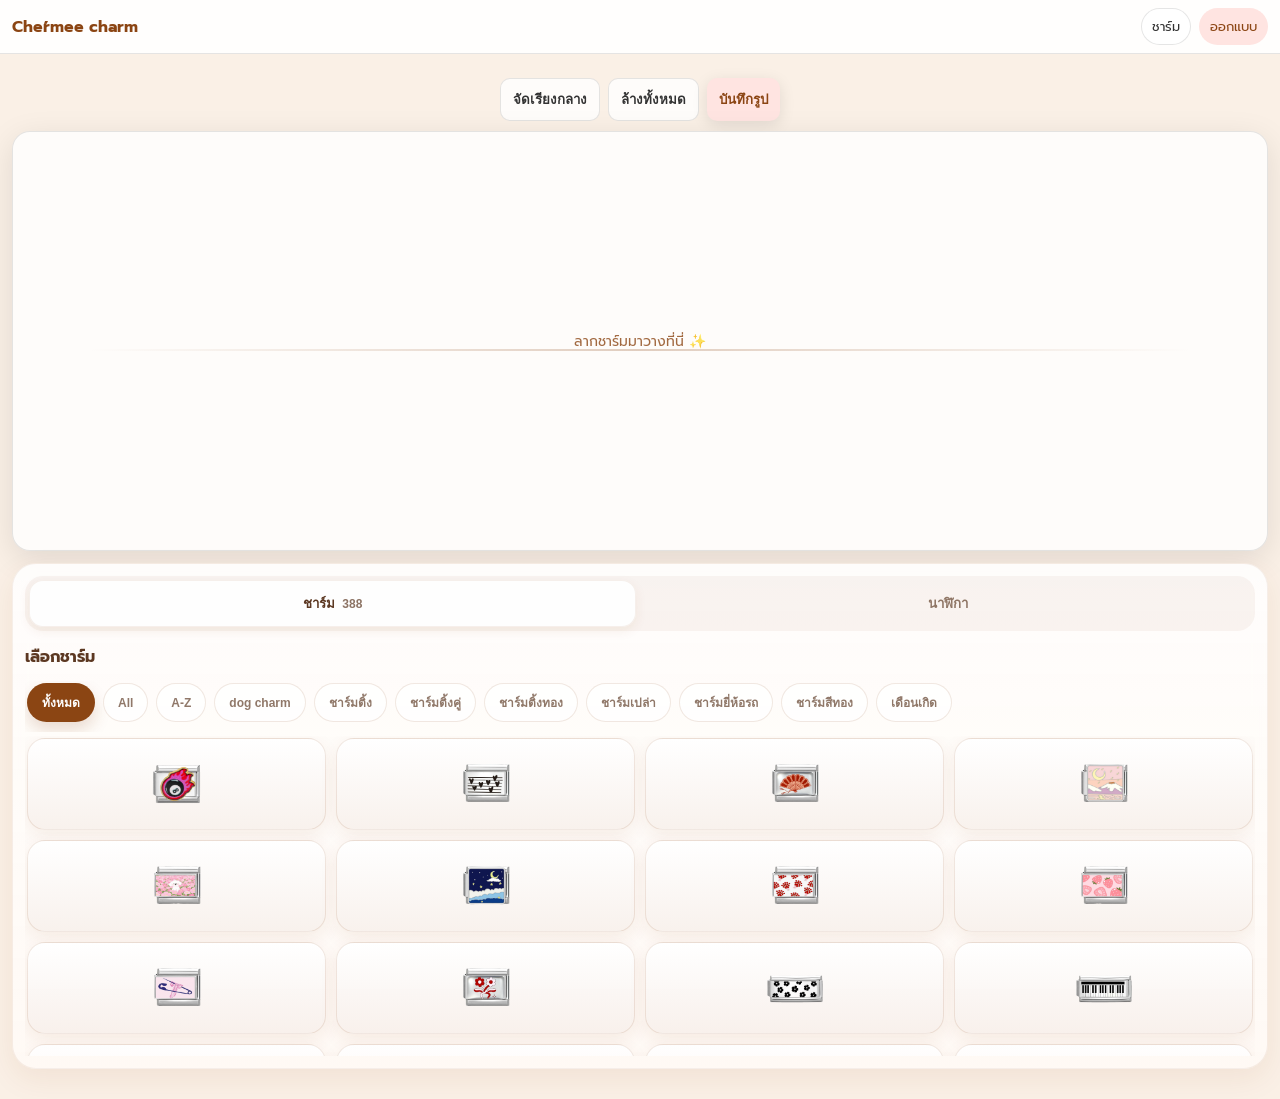
<file: product.html>
<!doctype html>
<html lang="th">

<head>
    <meta charset="utf-8" />
    <meta name="viewport" content="width=device-width,initial-scale=1,maximum-scale=1" />
    <title>Cheŕmee charm | ออกแบบสร้อย</title>
    <link rel="stylesheet" href="product.css" />
</head>

<body class="productPage">

    <nav class="topnav">
        <a class="brand" href="index.html">Cheŕmee charm</a>
        <div class="links">
            <a href="index.html">ชาร์ม</a>
            <a class="active" href="product.html">ออกแบบ</a>
        </div>
    </nav>

    <div class="productWrap">
        <div class="productTop">

            <div class="productActions">
                <button id="btnCenter" class="soft">จัดเรียงกลาง</button>
                <button id="btnClear" class="soft">ล้างทั้งหมด</button>
                <button id="btnSave">บันทึกรูป</button>
            </div>
        </div>

        <div id="board" class="board">
            <div class="boardHint">
                ลากชาร์มมาวางที่นี่ ✨
            </div>

            <div id="baseLayer" class="baseLayer"></div>

            <div class="neckline" aria-hidden="true"></div>
        </div>

        <div class="pickerPanel">
            <div class="pickerTabs">
                <button class="pickerTab active" data-panel="charms">ชาร์ม <span id="charmCount" class="countBadge"></span></button>
                <button class="pickerTab" data-panel="bases">นาฬิกา</button>
            </div>
        
            <section id="basePanel" class="pickerSection">
                <div class="sectionHead">
                    <div>
                        <h3>เลือกนาฬิกา</h3>
                    </div>
                </div>
                <div id="baseList" class="baseGrid"></div>
            </section>
        
            <section id="charmPanel" class="pickerSection active">
                <div class="sectionHead">
                    <div>
                        <h3>เลือกชาร์ม</h3>
                    </div>
                </div>
        
                <div id="trayCategories" class="trayCategories"></div>
                <div id="trayList" class="trayGrid"></div>
            </section>
        </div>
    </div>

    <div id="transformUI" class="transformUI hidden">
        <button data-act="rotate">⟳</button>
        <button data-act="scaleDown">−</button>
        <button data-act="scaleUp">＋</button>
    </div>

    <script>
        (function () {
            const board = document.getElementById('board');
            const tray = document.getElementById('trayList');
            const trayCategories = document.getElementById('trayCategories');
            const baseLayer = document.getElementById('baseLayer');
            const baseList = document.getElementById('baseList');

            let BASES = [];
            let selectedBase = null;
            let selectedBasePrice = 0;

            let CHARM_ITEMS = [];
            let activeCharmCategory = 'all';

            const CHARM_CATEGORY_ORDER = [
                'All',
                'A-Z',
                'dog charm',
                'ชาร์มติ้ง',
                'ชาร์มติ้งคู่',
                'ชาร์มติ้งทอง',
                'ชาร์มเปล่า',
                'ชาร์มยี่ห้อรถ',
                'ชาร์มสีทอง',
                'เดือนเกิด'
            ];

            function getCharmCategory(it) {
                return String(it.category || '').trim();
            }

            function getCharmShortName(it) {
                if (it.name && String(it.name).trim()) return it.name.trim();

                const file = String(it.file || '').trim();
                return file.replace(/\.[^.]+$/, '');
            }

            function getBaseName(b, index) {
                if (b.name && String(b.name).trim()) return b.name.trim();
                return `Style ${index + 1}`;
            }

            function renderCharmCategories(items) {
                if (!trayCategories) return;

                const usedCategories = CHARM_CATEGORY_ORDER.filter(cat =>
                    items.some(it => getCharmCategory(it) === cat)
                );

                trayCategories.innerHTML = '';

                const allBtn = document.createElement('button');
                allBtn.type = 'button';
                allBtn.className = `catChip ${activeCharmCategory === 'all' ? 'active' : ''}`;
                allBtn.textContent = 'ทั้งหมด';
                allBtn.addEventListener('click', () => {
                    activeCharmCategory = 'all';
                    renderCharmCategories(CHARM_ITEMS);
                    renderTrayItems();
                });
                trayCategories.appendChild(allBtn);

                usedCategories.forEach((label) => {
                    const btn = document.createElement('button');
                    btn.type = 'button';
                    btn.className = `catChip ${activeCharmCategory === label ? 'active' : ''}`;
                    btn.textContent = label;

                    btn.addEventListener('click', () => {
                        activeCharmCategory = label;
                        renderCharmCategories(CHARM_ITEMS);
                        renderTrayItems();
                    });

                    trayCategories.appendChild(btn);
                });
            }

            function renderTrayItems() {
                tray.innerHTML = '';

                let items = [...CHARM_ITEMS];
                if (activeCharmCategory !== 'all') {
                    items = items.filter(it => getCharmCategory(it) === activeCharmCategory);
                }

                items.forEach((it) => {
                    const path = (it.path || '');
                    const src = path + it.file;
                    const price = Number(it.price || 0);
                    const label = getCharmShortName(it);

                    const btn = document.createElement('button');
                    btn.type = 'button';
                    btn.className = 'trayItem';
                    btn.dataset.src = src;
                    btn.dataset.price = String(price);
                    btn.dataset.name = label;

                    btn.innerHTML = `
            <img class="charm" draggable="false" loading="lazy" src="${src}" alt="${label}">
            <div class="trayMeta">
                <div class="trayName">${label}</div>
                <div class="tagPrice">${formatMoney(price)} ฿</div>
            </div>
        `;

                    btn.addEventListener('click', () => {
                        const br = board.getBoundingClientRect();
                        const x = br.width / 2;
                        const y = br.height / 2;
                        addCharmPiece(src, x, y, price);
                    });

                    tray.appendChild(btn);
                });
            }

            const isTouchLike = () => window.matchMedia('(pointer: coarse)').matches;

            const totalPriceEl = document.getElementById('totalPrice');
            const totalCountEl = document.getElementById('totalCount');

            function formatMoney(n) {
                return (Number(n) || 0).toLocaleString('th-TH');
            }

            function updateTotals() {
                const pieces = [...baseLayer.querySelectorAll('.piece')];
                const charmTotal = pieces.reduce((sum, p) => sum + (Number(p._price) || 0), 0);

                const total = charmTotal + (Number(selectedBasePrice) || 0);

                if (totalPriceEl) totalPriceEl.textContent = formatMoney(total);
                if (totalCountEl) totalCountEl.textContent = pieces.length;
            }

            let activeEl = null;
            const ui = document.getElementById('transformUI');

            function showTransformUI(el) {
                activeEl = el;
                const r = el.getBoundingClientRect();
                const br = board.getBoundingClientRect();

                ui.style.left = (r.left - br.left + r.width / 2 - 60) + 'px';
                ui.style.top = (r.top - br.top - 46) + 'px';
                ui.classList.remove('hidden');
            }

            function hideTransformUI() {
                activeEl = null;
                ui.classList.add('hidden');
            }

            ui.addEventListener('click', (e) => {
                if (!activeEl) return;
                const act = e.target.dataset.act;
                if (!act) return;

                activeEl._transform = activeEl._transform || { scale: 1, rotate: 0 };

                if (act === 'rotate') activeEl._transform.rotate += 15;
                if (act === 'scaleUp') activeEl._transform.scale = Math.min(activeEl._transform.scale + 0.1, 3);
                if (act === 'scaleDown') activeEl._transform.scale = Math.max(activeEl._transform.scale - 0.1, 0.4);

                activeEl.style.transform =
                    `rotate(${activeEl._transform.rotate}deg) scale(${activeEl._transform.scale})`;
            });


            function getBoardXY(clientX, clientY) {
                const rect = board.getBoundingClientRect();
                return {
                    x: clientX - rect.left,
                    y: clientY - rect.top,
                    rect
                };
            }

            let scrollYBeforeLock = 0;
            function lockScroll() {
                scrollYBeforeLock = window.scrollY || 0;
                document.documentElement.classList.add('lockScroll');
                document.body.classList.add('lockScroll');
                document.body.style.top = `-${scrollYBeforeLock}px`;
            }

            function unlockScroll() {
                document.documentElement.classList.remove('lockScroll');
                document.body.classList.remove('lockScroll');

                const top = document.body.style.top;
                document.body.style.top = '';
                const y = top ? -parseInt(top, 10) : scrollYBeforeLock;
                window.scrollTo(0, y);
            }

            async function loadBaseFromJson() {
                try {
                    const res = await fetch('item.json', { cache: 'no-store' });
                    if (!res.ok) throw new Error('โหลด item.json ไม่สำเร็จ: ' + res.status);

                    const data = await res.json();
                    const basePath = data.basePath || '';
                    const items = Array.isArray(data.items) ? data.items : [];

                    BASES = items
                        .filter(it =>
                            String(it.category || '').trim() === 'หัวนาฬิกา' ||
                            (it.path && String(it.path).toLowerCase().includes('bases')) ||
                            String(it.file || '').toLowerCase().startsWith('main')
                        )
                        .map((it, i) => {
                            const path = (it.path || basePath || '');
                            return {
                                name: (it.name && String(it.name).trim()) ? it.name : `Style ${i + 1}`,
                                src: path + it.file,
                                price: Number(it.price || 0),
                            };
                        });

                    renderBaseList();
                } catch (err) {
                    console.error(err);
                    baseList.innerHTML = `<div style="color:rgba(255,255,255,.75);padding:6px 2px">
      ไม่พบ item.json หรือโหลดไม่ได้ — กรุณาเช็คว่า item.json อยู่ข้างๆ product.html
    </div>`;
                    BASES = [];
                }
            }

            function renderBaseList() {
                baseList.innerHTML = "";

                BASES.forEach((b, idx) => {
                    const btn = document.createElement("button");
                    btn.type = "button";
                    btn.className = "baseItem";
                    btn.innerHTML = `
            <img src="${b.src}" alt="${getBaseName(b, idx)}">
            <div class="baseMeta">
                <div class="baseName">${getBaseName(b, idx)}</div>
                <div class="basePrice">${formatMoney(b.price)} ฿</div>
            </div>
        `;
                    btn.addEventListener("click", () => setBase(idx));
                    baseList.appendChild(btn);
                });
            }

            function setBase(index) {
                selectedBase = BASES[index];
                selectedBasePrice = Number(selectedBase?.price || 0);

                [...baseList.querySelectorAll(".baseItem")].forEach((el, i) => {
                    el.classList.toggle("active", i === index);
                });

                baseLayer.querySelectorAll('.basePiece').forEach(n => n.remove());

                if (!selectedBase) {
                    selectedBasePrice = 0;
                    updateTotals();
                    return;
                }

                const basePiece = document.createElement("div");
                basePiece.className = "basePiece";

                const br = board.getBoundingClientRect();
                basePiece.style.left = (br.width / 2 - 150) + "px";
                basePiece.style.top = (br.height / 2 - 80) + "px";

                const img = document.createElement("img");
                img.src = selectedBase.src;
                img.alt = selectedBase.name;
                img.draggable = false;

                basePiece.appendChild(img);
                baseLayer.appendChild(basePiece);

                enablePinchRotate(basePiece, board);
                basePiece.addEventListener('pointerdown', (e) => {
                    e.stopPropagation();
                    showTransformUI(basePiece);
                });

                updateTotals();
            }

            async function loadTrayFromJson() {
                try {
                    const res = await fetch('item.json', { cache: 'no-store' });
                    if (!res.ok) throw new Error('โหลด item.json ไม่สำเร็จ: ' + res.status);

                    const data = await res.json();
                    const basePath = data.basePath || '';
                    const items = Array.isArray(data.items) ? data.items : [];

                    const charmItems = items
                        .filter(it => String(it.category || '').trim() !== 'หัวนาฬิกา')
                        .filter(it => {
                            const p = String(it.path || '').toLowerCase();
                            const f = String(it.file || '').toLowerCase();
                            const isBase = p.includes('bases') || f.startsWith('main');
                            return !isBase;
                        })
                        .map(it => ({
                            ...it,
                            path: (it.path || basePath || '')
                        }));

                    CHARM_ITEMS = [...charmItems];
                    activeCharmCategory = 'all';

                    const charmCountEl = document.getElementById('charmCount');
                    if (charmCountEl) charmCountEl.textContent = `${CHARM_ITEMS.length}`;

                    renderCharmCategories(CHARM_ITEMS);
                    renderTrayItems();

                } catch (err) {
                    console.error(err);
                    tray.innerHTML = `<div style="color:#8b4513;padding:10px">ไม่พบ item.json หรือโหลดไม่ได้</div>`;
                    if (trayCategories) trayCategories.innerHTML = '';

                    const charmCountEl = document.getElementById('charmCount');
                    if (charmCountEl) charmCountEl.textContent = '';
                }
            }

            board.addEventListener('dragover', (e) => {
                e.preventDefault();
                board.classList.add('dragOver');
                e.dataTransfer.dropEffect = 'copy';
            });

            board.addEventListener('dragleave', () => board.classList.remove('dragOver'));

            board.addEventListener('drop', (e) => {
                e.preventDefault();
                board.classList.remove('dragOver');

                const src = e.dataTransfer.getData('text/plain');
                if (!src) return;

                const price = Number(e.dataTransfer.getData('application/x-charm-price') || 0);

                const { x, y } = getBoardXY(e.clientX, e.clientY);
                addCharmPiece(src, x, y, price);
            });

            board.addEventListener('pointerdown', () => {
                hideTransformUI();
            });

            let ghost = null;
            let draggingSrc = null;
            let draggingPrice = 0;
            let dragging = false;

            function moveGhost(x, y) {
                if (!ghost) return;
                ghost.style.left = (x - 26) + 'px';
                ghost.style.top = (y - 26) + 'px';

                const br = board.getBoundingClientRect();
                const inside = x >= br.left && x <= br.right && y >= br.top && y <= br.bottom;
                board.classList.toggle('dragOver', inside);
            }

            function finishMobileDrop(clientX, clientY) {
                const br = board.getBoundingClientRect();
                const inside = clientX >= br.left && clientX <= br.right && clientY >= br.top && clientY <= br.bottom;

                if (inside && draggingSrc) {
                    const { x, y } = getBoardXY(clientX, clientY);
                    addCharmPiece(draggingSrc, x, y, draggingPrice);
                }
                cleanupMobileDrag();
            }

            function cleanupMobileDrag() {
                dragging = false;
                draggingSrc = null;
                board.classList.remove('dragOver');
                if (ghost) ghost.remove();
                ghost = null;

                window.removeEventListener('pointermove', onMobileMove, { passive: false });
                window.removeEventListener('pointerup', onMobileUp, { passive: false });
                window.removeEventListener('pointercancel', onMobileCancel, { passive: false });

                unlockScroll();
            }

            function onMobileMove(e) {
                if (!dragging) return;
                e.preventDefault();
                moveGhost(e.clientX, e.clientY);
            }

            function onMobileUp(e) {
                if (!dragging) return;
                e.preventDefault();
                finishMobileDrop(e.clientX, e.clientY);
            }

            function onMobileCancel(e) {
                if (!dragging) return;
                e.preventDefault();
                cleanupMobileDrag();
            }

            function addCharmPiece(src, x, y, price = 0) {
                const hint = board.querySelector('.boardHint');
                if (hint) hint.style.display = 'none';

                const piece = document.createElement('div');
                piece.className = 'piece';
                piece.style.left = (x - 28) + 'px';
                piece.style.top = (y - 28) + 'px';

                piece._price = Number(price || 0);

                const img = document.createElement('img');
                img.src = src;
                img.alt = 'charm piece';
                img.draggable = false;

                piece.appendChild(img);
                baseLayer.appendChild(piece);

                enablePinchRotate(piece, board);

                piece.addEventListener('dblclick', () => removePiece(piece));
                addLongPressToRemove(piece);

                piece.addEventListener('pointerdown', (e) => {
                    e.stopPropagation();
                    showTransformUI(piece);
                });

                updateTotals();
            }

            function removePiece(piece) {
                piece.remove();
                if (!board.querySelector('.piece')) {
                    const hint2 = board.querySelector('.boardHint');
                    if (hint2) hint2.style.display = '';
                }
                updateTotals();
            }

            function addLongPressToRemove(el) {
                let t = null;
                el.addEventListener('pointerdown', () => {
                    if (!isTouchLike()) return;
                    t = setTimeout(() => {
                        removePiece(el);
                    }, 600);
                }, { passive: true });

                el.addEventListener('pointerup', () => { if (t) clearTimeout(t); t = null; }, { passive: true });
                el.addEventListener('pointercancel', () => { if (t) clearTimeout(t); t = null; }, { passive: true });
                el.addEventListener('pointermove', () => { if (t) clearTimeout(t); t = null; }, { passive: true });
            }

            function enableDragInsideBoard(piece, { isBase = false } = {}) {
                let dragging = false;
                let offsetX = 0, offsetY = 0;

                piece.addEventListener('pointerdown', (e) => {
                    e.preventDefault();

                    if (isTouchLike()) lockScroll();

                    dragging = true;
                    piece.setPointerCapture(e.pointerId);
                    piece.classList.add('active');

                    const pr = piece.getBoundingClientRect();
                    offsetX = e.clientX - pr.left;
                    offsetY = e.clientY - pr.top;

                    if (isBase) piece.style.zIndex = 5;
                }, { passive: false });

                piece.addEventListener('pointermove', (e) => {
                    if (!dragging) return;
                    e.preventDefault();

                    const br = board.getBoundingClientRect();
                    let nx = e.clientX - br.left - offsetX;
                    let ny = e.clientY - br.top - offsetY;

                    const w = piece.offsetWidth;
                    const h = piece.offsetHeight;

                    nx = Math.max(0, Math.min(nx, br.width - w));
                    ny = Math.max(0, Math.min(ny, br.height - h));

                    piece.style.left = nx + 'px';
                    piece.style.top = ny + 'px';
                    piece.style.transform = '';
                }, { passive: false });

                piece.addEventListener('pointerup', () => {
                    dragging = false;
                    piece.classList.remove('active');
                    if (isTouchLike()) unlockScroll();
                });

                piece.addEventListener('pointercancel', () => {
                    dragging = false;
                    piece.classList.remove('active');
                    if (isTouchLike()) unlockScroll();
                });
            }

            function enablePinchRotate(el, container) {
                container = container || board;

                el._transform = el._transform || { scale: 1, rotate: 0 };
                let drag1 = false;
                let offsetX = 0, offsetY = 0;

                let pinching = false;
                let startDist = 0;
                let startAngle = 0;
                let startScale = 1;
                let startRotate = 0;

                const clamp = (v, min, max) => Math.max(min, Math.min(max, v));

                function applyTransform() {
                    el.style.transform = `rotate(${el._transform.rotate}deg) scale(${el._transform.scale})`;
                }

                function getLocalXY(clientX, clientY) {
                    const cr = container.getBoundingClientRect();
                    return { x: clientX - cr.left, y: clientY - cr.top, cr };
                }

                el.addEventListener('pointerdown', (e) => {
                    e.preventDefault();
                    el.setPointerCapture(e.pointerId);

                    if (pinching) return;

                    drag1 = true;
                    const r = el.getBoundingClientRect();
                    offsetX = e.clientX - r.left;
                    offsetY = e.clientY - r.top;
                }, { passive: false });

                el.addEventListener('pointermove', (e) => {
                    if (!drag1 || pinching) return;
                    e.preventDefault();

                    const { x, y, cr } = getLocalXY(e.clientX, e.clientY);
                    let nx = x - offsetX;
                    let ny = y - offsetY;

                    const w = el.offsetWidth;
                    const h = el.offsetHeight;

                    const overflow = el.classList.contains('basePiece') ? 0.45 : 0;

                    const minX = -w * overflow;
                    const maxX = cr.width - w * (1 - overflow);
                    const minY = -h * overflow;
                    const maxY = cr.height - h * (1 - overflow);

                    nx = clamp(nx, minX, maxX);
                    ny = clamp(ny, minY, maxY);

                    el.style.left = nx + "px";
                    el.style.top = ny + "px";
                }, { passive: false });

                el.addEventListener('pointerup', () => { drag1 = false; }, { passive: true });
                el.addEventListener('pointercancel', () => { drag1 = false; }, { passive: true });

                el.addEventListener('touchstart', (e) => {
                    if (e.touches.length === 2) {
                        e.preventDefault();
                        pinching = true;
                        drag1 = false;

                        const t1 = e.touches[0];
                        const t2 = e.touches[1];

                        startDist = Math.hypot(t2.clientX - t1.clientX, t2.clientY - t1.clientY);
                        startAngle = Math.atan2(t2.clientY - t1.clientY, t2.clientX - t1.clientX);
                        startScale = el._transform.scale;
                        startRotate = el._transform.rotate;
                    }
                }, { passive: false });

                el.addEventListener('touchmove', (e) => {
                    if (!pinching || e.touches.length !== 2) return;
                    e.preventDefault();

                    const t1 = e.touches[0];
                    const t2 = e.touches[1];

                    const dist = Math.hypot(t2.clientX - t1.clientX, t2.clientY - t1.clientY);
                    const angle = Math.atan2(t2.clientY - t1.clientY, t2.clientX - t1.clientX);

                    let scale = startScale * (dist / (startDist || dist));
                    scale = clamp(scale, 0.4, 3);

                    const rotate = startRotate + (angle - startAngle) * (180 / Math.PI);

                    el._transform.scale = scale;
                    el._transform.rotate = rotate;
                    applyTransform();
                }, { passive: false });

                function endTouch(e) {
                    if (e.touches.length < 2) pinching = false;
                }
                el.addEventListener('touchend', endTouch, { passive: true });
                el.addEventListener('touchcancel', () => { pinching = false; }, { passive: true });

                applyTransform();
            }

            document.getElementById('btnClear').addEventListener('click', () => {
                board.querySelectorAll('.piece').forEach(n => n.remove());
                baseLayer.innerHTML = '';

                selectedBase = null;
                selectedBasePrice = 0;

                [...baseList.querySelectorAll(".baseItem")].forEach(el => el.classList.remove("active"));
                const hint = board.querySelector('.boardHint');
                if (hint) hint.style.display = '';

                document.querySelectorAll('.pickerTab').forEach(b => {
                    b.classList.toggle('active', b.dataset.panel === 'bases');
                });
                document.getElementById('basePanel').classList.add('active');
                document.getElementById('charmPanel').classList.remove('active');

                updateTotals();
            });

            document.getElementById('btnCenter').addEventListener('click', () => {
                const pieces = Array.from(board.querySelectorAll('.piece'));
                if (!pieces.length) return;

                const br = board.getBoundingClientRect();
                const midY = br.height * 0.52;
                const gap = 10;

                const totalW = pieces.reduce((sum, p) => sum + p.offsetWidth, 0) + gap * (pieces.length - 1);
                let startX = (br.width - totalW) / 2;
                startX = Math.max(10, startX);

                pieces.forEach((p) => {
                    p.style.left = startX + 'px';
                    p.style.top = (midY - p.offsetHeight / 2) + 'px';
                    startX += p.offsetWidth + gap;
                });
            });

            document.getElementById('btnSave').addEventListener('click', exportBaseLayerPNG);

            async function exportBaseLayerPNG() {
                const items = [...baseLayer.querySelectorAll('.basePiece, .piece')];

                const boardRect = board.getBoundingClientRect();
                const w = Math.round(boardRect.width);
                const h = Math.round(boardRect.height);

                const dpr = window.devicePixelRatio || 1;
                const canvas = document.createElement('canvas');
                canvas.width = w * dpr;
                canvas.height = h * dpr;

                const ctx = canvas.getContext('2d');
                ctx.scale(dpr, dpr);

                if (items.length) {
                    const imgs = items.map(el => el.querySelector('img')).filter(Boolean);
                    await Promise.all(imgs.map(ensureImageLoaded));

                    items.sort((a, b) => {
                        const za = parseInt(a.style.zIndex || '0', 10);
                        const zb = parseInt(b.style.zIndex || '0', 10);
                        return za - zb;
                    });

                    for (const el of items) {
                        const img = el.querySelector('img');
                        if (!img) continue;

                        const x = parseFloat(el.style.left || '0');
                        const y = parseFloat(el.style.top || '0');

                        const r = el.getBoundingClientRect();
                        const drawW = r.width;
                        const drawH = r.height;

                        ctx.save();
                        ctx.translate(x + drawW / 2, y + drawH / 2);
                        const t = el._transform || { scale: 1, rotate: 0 };
                        ctx.rotate(t.rotate * Math.PI / 180);
                        ctx.scale(t.scale, t.scale);
                        ctx.drawImage(img, -drawW / 2, -drawH / 2, drawW, drawH);
                        ctx.restore();
                    }
                }

                canvas.toBlob((blob) => {
                    if (!blob) return;
                    downloadBlob(blob, `baseLayer-${Date.now()}.png`);
                }, 'image/png');
            }

            function ensureImageLoaded(img) {
                if (img.complete && img.naturalWidth) return Promise.resolve();
                return new Promise(res => {
                    img.addEventListener('load', res, { once: true });
                    img.addEventListener('error', res, { once: true });
                });
            }

            function downloadBlob(blob, filename) {
                const url = URL.createObjectURL(blob);
                const a = document.createElement('a');
                a.href = url;
                a.download = filename;
                document.body.appendChild(a);
                a.click();
                a.remove();
                URL.revokeObjectURL(url);
            }

            (function enableTrayDragScroll() {
                let isDown = false, startX = 0, startScroll = 0;

                tray.addEventListener('pointerdown', (e) => {
                    if (e.target.closest('.trayItem')) return;
                    if (isTouchLike()) return;
                    isDown = true;
                    tray.setPointerCapture(e.pointerId);
                    startX = e.clientX;
                    startScroll = tray.scrollLeft;
                    tray.classList.add('dragScroll');
                });

                tray.addEventListener('pointermove', (e) => {
                    if (!isDown) return;
                    const dx = e.clientX - startX;
                    tray.scrollLeft = startScroll - dx;
                });

                function end() {
                    isDown = false;
                    tray.classList.remove('dragScroll');
                }
                tray.addEventListener('pointerup', end);
                tray.addEventListener('pointercancel', end);
            })();

            document.querySelectorAll('.pickerTab').forEach(btn => {
                btn.addEventListener('click', () => {
                    const panel = btn.dataset.panel;

                    document.querySelectorAll('.pickerTab').forEach(b => {
                        b.classList.toggle('active', b === btn);
                    });

                    document.getElementById('basePanel').classList.toggle('active', panel === 'bases');
                    document.getElementById('charmPanel').classList.toggle('active', panel === 'charms');
                });
            });

            updateTotals();
            loadTrayFromJson();
            loadBaseFromJson();
        })();
    </script>
</body>

</html>
</file>
<file: product.css>
@import url('https://fonts.googleapis.com/css2?family=Prompt:wght@300;400;500;600;700&display=swap');

:root {
    --bg: #faf0e6;
    --panel: rgba(255, 255, 255, .8);
    --shadow: 0 8px 32px rgba(0, 0, 0, .1);
    --btn: #ffe4e1;
    --btnText: #8b4513;
    --navH: 54px;
}

* {
    box-sizing: border-box;
}

html,
body {
    height: 100%;
}

body {
    margin: 0;
    font-family: 'Prompt', system-ui, -apple-system, "Segoe UI", sans-serif;
    background: var(--bg);
    color: #333;
}

img {
    user-select: none;
}

.topnav {
    position: fixed;
    top: 0;
    left: 0;
    right: 0;
    height: var(--navH);
    display: flex;
    align-items: center;
    justify-content: space-between;
    padding: 10px 12px;
    z-index: 20;
    background: rgba(255, 255, 255, .9);
    backdrop-filter: blur(10px);
    -webkit-backdrop-filter: blur(10px);
    border-bottom: 1px solid rgba(0, 0, 0, .1);
}

.topnav .brand {
    color: #8b4513;
    text-decoration: none;
    font-weight: 700;
}

.topnav .links {
    display: flex;
    gap: 8px;
}

.topnav .links a {
    color: #333;
    text-decoration: none;
    font-size: 13px;
    padding: 8px 10px;
    border-radius: 999px;
    background: rgba(255, 255, 255, .8);
    border: 1px solid rgba(0, 0, 0, .1);
}

.topnav .links a.active {
    background: #ffe4e1;
    color: #8b4513;
    border-color: transparent;
}

button {
    border: 0;
    border-radius: 10px;
    padding: 10px 12px;
    background: var(--btn);
    color: var(--btnText);
    font-weight: 600;
    cursor: pointer;
    box-shadow: 0 4px 16px rgba(0, 0, 0, .1);
    transition: transform .08s ease, opacity .15s ease;
}

button:active {
    transform: scale(.98);
}

button.soft {
    background: rgba(255, 255, 255, .8);
    color: #333;
    border: 1px solid rgba(0, 0, 0, .1);
    box-shadow: none;
}

.productWrap {
    padding-top: calc(var(--navH) + 12px);
    padding-bottom: 18px;
    min-height: 100vh;
}

.productTop {
    display: flex;
    align-items: center;
    justify-content: center;
    gap: 12px;
    padding: 12px 12px 10px;
}

.productTitle h1 {
    margin: 0;
    font-size: 18px;
    line-height: 1.2;
}

.productTitle p {
    margin: 6px 0 0;
    color: rgba(255, 255, 255, .75);
    font-size: 12.5px;
}

.productActions {
    display: flex;
    gap: 8px;
    flex-wrap: wrap;
    justify-content: center;
}

.pill {
    color: #333;
    background: rgba(255, 255, 255, .8);
    padding: 8px 10px;
    border-radius: 999px;
    font-size: 13px;
    display: flex;
    align-items: center;
    gap: 8px;
    backdrop-filter: blur(6px);
    -webkit-backdrop-filter: blur(6px);
    border: 1px solid rgba(0, 0, 0, .1);
}

.charmCount {
    opacity: .8;
    margin-left: 6px;
}

.board {
    position: relative;
    margin: 0 12px;
    height: min(52vh, 420px);
    background: rgba(255, 255, 255, .8);
    border: 1px solid rgba(0, 0, 0, .1);
    border-radius: 18px;
    box-shadow: 0 8px 32px rgba(0, 0, 0, .1);
    overflow: hidden;
}

.board.dragOver {
    outline: 2px dashed rgba(255, 255, 255, .55);
    outline-offset: -10px;
}

.boardHint {
    position: absolute;
    inset: 0;
    display: grid;
    place-items: center;
    text-align: center;
    color: rgba(139, 69, 19, .8);
    padding: 18px;
    font-size: 14px;
}

.boardHint small {
    display: block;
    margin-top: 8px;
    color: rgba(255, 255, 255, .65);
    font-size: 12px;
}

.neckline {
    position: absolute;
    left: 6%;
    right: 6%;
    top: 52%;
    height: 2px;
    background: linear-gradient(90deg, transparent, rgba(139, 69, 19, .3), transparent);
    opacity: .85;
}

.piece {
    position: absolute;
    width: 56px;
    height: 56px;
    display: grid;
    place-items: center;
    cursor: grab;
    user-select: none;
    touch-action: none;
}

.piece.active {
    cursor: grabbing;
    transform: scale(1.02);
}

.piece img {
    width: 46px;
    height: 46px;
    object-fit: cover;
    border-radius: 12px;
    pointer-events: none;
}

.tray {
    margin: 12px 12px 0;
    overflow: hidden;
}

.trayHead {
    padding: 10px 10px 0;
}

.trayList {
    display: flex;
    gap: 12px;
    overflow-x: auto;
    overflow-y: hidden;
    scroll-snap-type: x mandatory;
    -webkit-overflow-scrolling: touch;
    overscroll-behavior-x: contain;
    position: relative;
}

.trayList::after {
    content: "";
    position: sticky;
    left: 0;
    right: 0;
    bottom: 0;
    height: 10px;
    margin-top: -10px;
    pointer-events: none;
    background: linear-gradient(to bottom,
            transparent,
            rgba(255, 255, 255, .14),
            transparent);
    opacity: .75;
}

.trayList::-webkit-scrollbar {
    height: 10px;
}

.trayList::-webkit-scrollbar-thumb {
    background: rgba(255, 255, 255, .22);
    border-radius: 999px;
}

.trayItem {
    position: relative;
    flex: 0 0 auto;
    scroll-snap-align: start;
    width: 88px;
    height: 88px;
    border-radius: 16px;
    border: 1px solid rgba(0, 0, 0, .1);
    background: rgba(255, 255, 255, .8);
    box-shadow: 0 4px 16px rgba(0, 0, 0, .1);

    display: flex;
    align-items: center;
    justify-content: center;
    padding: 8px;
}

.trayItem img {
    width: 100%;
    height: 100%;
    object-fit: contain;
}

.trayMeta {
    display: none !important;
}

.tagPrice {
    position: static;
    font-size: 11px;
    padding: 3px 8px;
    border-radius: 999px;
    background: rgba(0, 0, 0, .45);
    border: 1px solid rgba(255, 255, 255, .16);
    line-height: 1;
    color: #fff;

    /* ซ่อนราคา */
    display: none !important;
}

/* ===== Price bar ===== */
.priceBar {
    padding: 8px 12px;
    border-radius: 14px;
    border: 1px solid rgba(255, 255, 255, .10);
    background: rgba(255, 255, 255, .05);
    display: flex;
    align-items: center;
    justify-content: space-between;
    gap: 10px;
}

.priceTitle {
    font-size: 11px;
    /* จาก 12px */
    opacity: .75;
}

.priceTotal {
    font-size: 18px;
    /* จาก 22px */
    font-weight: 700;
    line-height: 1.1;
}

.priceMeta {
    font-size: 11px;
    /* จาก 12px */
    opacity: .8;
}

img.charm {
    width: 64px;
    height: 64px;
    object-fit: contain;
    background: transparent;
    border: 0;
    border-radius: 0;
    box-shadow: none;
    cursor: grab;
    flex: 0 0 auto;
}

img.charm:active {
    cursor: grabbing;
}

.baseBar {
    margin: 12px 12px 10px;
    display: flex;
    align-items: center;
    gap: 10px;
    flex-wrap: wrap;
}

.baseList {
    display: flex;
    gap: 10px;
    overflow-x: auto;
    padding: 6px 2px;
    flex: 1;
}

.baseList::-webkit-scrollbar {
    height: 8px;
}

.baseList::-webkit-scrollbar-thumb {
    background: rgba(255, 255, 255, .18);
    border-radius: 999px;
}

.baseItem {
    flex: 0 0 auto;
    width: 92px;
    height: 92px;
    border-radius: 16px;
    background: rgba(255, 255, 255, .8);
    border: 1px solid rgba(0, 0, 0, .1);
    display: grid;
    place-items: center;
    cursor: pointer;
    padding: 8px;
}

.baseItem img {
    width: 100%;
    height: 100%;
    object-fit: contain;
    pointer-events: none;
}

.baseMeta {
    display: none !important;
}

.baseItem.active {
    background: #ffe4e1;
    border-color: transparent;
}

.baseItem.active img {
    filter: none;
}

.baseLayer {
    position: absolute;
    inset: 0;
    pointer-events: auto;
    z-index: 1;
}

.piece {
    z-index: 3;
}

.basePiece {
    position: absolute;
    cursor: grab;
    touch-action: none;
    user-select: none;
}

.basePiece.active {
    cursor: grabbing;
}

.basePiece img {
    width: min(300px, 70%);
    height: auto;
    object-fit: contain;
    pointer-events: none;
}

#trayList,
.board,
.piece,
.basePiece,
img.charm {
    -webkit-user-select: none;
    user-select: none;
    -webkit-touch-callout: none;
}

.dragGhost {
    position: fixed;
    width: 52px;
    height: 52px;
    object-fit: contain;
    pointer-events: none;
    z-index: 9999;
    opacity: .95;
    transform: translateZ(0);
}

.transformUI {
    position: absolute;
    display: flex;
    gap: 6px;
    padding: 6px;
    background: rgba(255, 255, 255, .9);
    border-radius: 12px;
    z-index: 50;
    border: 1px solid rgba(0, 0, 0, .1);
}

.transformUI.hidden {
    display: none;
}

.transformUI button {
    width: 36px;
    height: 36px;
    border-radius: 50%;
    padding: 0;
    font-size: 16px;
    background: #ffe4e1;
    color: #8b4513;
    border: 1px solid rgba(0, 0, 0, .1);
}

.board,
.baseLayer,
.piece,
.basePiece {
    touch-action: none;
}

html.lockScroll,
body.lockScroll {
    height: 100%;
    overflow: hidden !important;
}

body {
    overscroll-behavior-y: none;
}

@media (hover: none) and (pointer: coarse) {

    html,
    body {
        height: 100%;
        overflow: hidden;
        overscroll-behavior: none;
    }

    .productWrap {
        min-height: 100dvh;
        height: 100dvh;
        padding-top: calc(var(--navH) + 8px);
        padding-bottom: calc(8px + env(safe-area-inset-bottom, 0px));
        display: flex;
        flex-direction: column;
        gap: 10px;
        overflow: hidden;
    }

    /* Make the picker panel scrollable on small screens so long lists of charms don't get cut off */
    .pickerPanel {
        flex: 1 1 auto;
        min-height: 0;
        overflow-y: auto;
        -webkit-overflow-scrolling: touch;
        padding-bottom: env(safe-area-inset-bottom, 0);
    }

    .productTop {
        flex-direction: column;
        align-items: flex-start;
        gap: 8px;
        padding: 10px 12px 0;
    }

    .productActions {
        width: 100%;
        justify-content: flex-start;
        gap: 8px;
    }

    button {
        padding: 9px 10px;
        font-size: 13px;
    }

    .board {
        margin: 0 12px;
        height: 230px;
        flex: 0 0 auto;
    }

    .tray,
    .baseBar {
        flex: 0 0 auto;
    }

    .trayList,
    .baseList {
        overflow-x: auto;
        overflow-y: hidden;
        overscroll-behavior-x: contain;
        overscroll-behavior-y: none;
        touch-action: pan-x;
        -webkit-overflow-scrolling: auto;
    }

    img.charm,
    .piece,
    .basePiece {
        touch-action: none;
    }

    img.charm {
        width: 56px;
        height: 56px;
    }

    .trayList {
        padding: 8px;
        gap: 8px;
    }

    .baseList {
        padding: 4px 2px;
        gap: 8px;
    }

    .baseItem {
        width: 84px;
        height: 84px;
    }

    .baseItem img {
        width: 74px;
        height: 74px;
    }

    .basePiece img {
        width: min(260px, 70%);
    }
}

@media print {
    body {
        background: #fff !important;
        color: #111 !important;
    }

    .topnav,
    .productTop,
    .tray {
        display: none !important;
    }

    .board {
        height: 80vh !important;
        margin: 0 !important;
        border: 0 !important;
        box-shadow: none !important;
        background: #fff !important;
    }

    .neckline {
        opacity: .25 !important;
    }
}

:root {
    --bg: #faf0e6;
    --panel: rgba(255, 255, 255, .82);
    --panel-strong: rgba(255, 255, 255, .92);
    --line: rgba(139, 69, 19, .12);
    --text-main: #5c3822;
    --text-soft: rgba(92, 56, 34, .68);
    --accent: #f6d9d5;
    --accent-strong: #efc3bc;
    --white: #fffdfb;
    --shadow-soft: 0 10px 30px rgba(139, 69, 19, .08);
    --shadow-card: 0 6px 18px rgba(139, 69, 19, .08);
}

/* ===== Picker Panel ===== */
.pickerPanel {
    margin: 12px;
    padding: 12px;
    border-radius: 24px;
    background: linear-gradient(180deg, rgba(255, 255, 255, .86), rgba(255, 250, 246, .92));
    border: 1px solid rgba(139, 69, 19, .08);
    box-shadow: var(--shadow-soft);
    backdrop-filter: blur(10px);
    -webkit-backdrop-filter: blur(10px);
}

.pickerTabs {
    display: grid;
    grid-template-columns: 1fr 1fr;
    gap: 8px;
    padding: 4px;
    border-radius: 18px;
    background: rgba(139, 69, 19, .05);
    margin-bottom: 14px;
}

.pickerTab {
    border: 0;
    border-radius: 14px;
    padding: 12px 14px;
    background: transparent;
    color: var(--text-soft);
    font-weight: 600;
    box-shadow: none;
}

.pickerTab.active {
    background: var(--panel-strong);
    color: var(--text-main);
    border: 1px solid rgba(139, 69, 19, .08);
    box-shadow: 0 4px 12px rgba(139, 69, 19, .08);
}

.countBadge {
    font-size: 12px;
    opacity: .7;
    margin-left: 4px;
}

.pickerSection {
    display: none;
}

.pickerSection.active {
    display: block;
}

.sectionHead {
    display: flex;
    align-items: center;
    justify-content: space-between;
    margin-bottom: 12px;
}

.sectionHead h3 {
    margin: 0;
    font-size: 16px;
    color: var(--text-main);
}

.sectionHead p {
    margin: 4px 0 0;
    font-size: 12px;
    color: var(--text-soft);
}

/* ===== Base Grid ===== */
.baseGrid {
    display: grid;
    grid-template-columns: repeat(3, minmax(0, 1fr));
    gap: 10px;
    max-height: 320px;
    overflow-y: auto;
    padding: 2px;
}

.baseGrid::-webkit-scrollbar {
    width: 8px;
}

.baseGrid::-webkit-scrollbar-thumb {
    background: rgba(139, 69, 19, .16);
    border-radius: 999px;
}

.baseItem {
    width: 100%;
    height: 92px;
    padding: 8px;
    border-radius: 18px;
    background: linear-gradient(180deg, rgba(255, 255, 255, .96), rgba(248, 241, 236, .95));
    border: 1px solid var(--line);
    display: flex;
    align-items: center;
    justify-content: center;
    position: relative;
    box-shadow: var(--shadow-card);
}

.baseItem img {
    max-width: 84%;
    max-height: 84%;
    width: auto;
    height: auto;
    object-fit: contain;
    object-position: center;
    pointer-events: none;
}

.baseMeta {
    display: none !important;
}

.baseName {
    font-size: 11px;
    color: var(--text-main);
    font-weight: 600;
    line-height: 1.2;
    text-align: center;
    display: none !important;
}

.basePrice {
    font-size: 11px;
    color: var(--text-soft);
    display: none !important;
}

.baseItem.active {
    background: linear-gradient(180deg, #fff8f6, #ffe9e4);
    border-color: rgba(139, 69, 19, .18);
    box-shadow: 0 10px 24px rgba(239, 195, 188, .45);
    transform: translateY(-1px);
}

.baseItem.active::after {
    content: "✓";
    position: absolute;
    top: 8px;
    right: 8px;
    width: 22px;
    height: 22px;
    border-radius: 50%;
    background: #8b4513;
    color: white;
    font-size: 12px;
    display: grid;
    place-items: center;
}

.trayCategories {
    display: flex;
    gap: 8px;
    overflow-x: auto;
    padding: 2px 2px 10px;
    margin-bottom: 4px;
    scrollbar-width: none;
}

.trayCategories::-webkit-scrollbar {
    display: none;
}

.catChip {
    flex: 0 0 auto;
    border: 1px solid var(--line);
    background: rgba(255, 255, 255, .72);
    color: var(--text-soft);
    border-radius: 999px;
    padding: 9px 14px;
    font-size: 12px;
    font-weight: 600;
    box-shadow: none;
}

.catChip.active {
    background: #8b4513;
    color: #fff;
    border-color: transparent;
    box-shadow: 0 8px 16px rgba(139, 69, 19, .18);
}

.trayGrid {
    display: grid;
    grid-template-columns: repeat(4, minmax(0, 1fr));
    gap: 10px;
    max-height: 320px;
    overflow-y: auto;
    padding: 2px;
}

.trayGrid::-webkit-scrollbar {
    width: 8px;
}

.trayGrid::-webkit-scrollbar-thumb {
    background: rgba(139, 69, 19, .16);
    border-radius: 999px;
}

.trayItem {
    position: relative;
    width: 100%;
    height: 92px;
    border-radius: 18px;
    border: 1px solid var(--line);
    background: linear-gradient(180deg, rgba(255, 255, 255, .96), rgba(248, 241, 236, .96));
    box-shadow: var(--shadow-card);
    display: flex;
    align-items: center;
    justify-content: center;
    padding: 8px;
}

.trayItem:hover {
    transform: translateY(-1px);
}

.trayItem img {
    max-width: 84%;
    max-height: 84%;
    width: auto;
    height: auto;
    object-fit: contain;
    object-position: center;
    pointer-events: none;
}

.trayMeta {
    display: none !important;
}

.trayName {
    font-size: 10px;
    line-height: 1.15;
    text-align: center;
    color: var(--text-main);
    font-weight: 600;
    display: none !important;
    -webkit-line-clamp: 1;
    line-clamp: 1;
    -webkit-box-orient: vertical;
    overflow: hidden;
}

.tagPrice {
    display: none !important;
    position: static;
    font-size: 10px;
    padding: 0;
    border-radius: 0;
    background: transparent;
    border: 0;
    line-height: 1.1;
    color: var(--text-soft);
    font-weight: 500;
}

@media (max-width: 380px) {
    .baseGrid {
        grid-template-columns: repeat(2, minmax(0, 1fr));
    }

    .trayGrid {
        grid-template-columns: repeat(3, minmax(0, 1fr));
    }
}

@media (hover: none) and (pointer: coarse) {
    .pickerPanel {
        margin: 10px 12px 8px;
        padding: 10px;
        border-radius: 22px;
    }

    .trayGrid {
        max-height: 270px;
        grid-template-columns: repeat(4, minmax(0, 1fr));
        gap: 8px;
    }

    .trayItem {
        width: 88px;
        height: 88px;
        border-radius: 16px;
    }

    .baseItem {
        width: 92px;
        height: 92px;
    }
}

/* ปรับกริดให้พอดีหน้าจอมือถือขนาดเล็ก */
@media (max-width: 420px) {
    /* ฐานนาฬิกาเลื่อนขึ้นลงได้เหมือนชาร์ม */
    .baseGrid {
        grid-template-columns: repeat(2, minmax(0, 1fr));
        max-height: 260px;
        overflow-y: auto;
        padding: 8px 6px;
        gap: 10px;
    }

    .baseItem {
        width: 100%;
        height: 84px;
    }

    /* ปรับกริดชาร์มให้เหมาะมือถือ */
    .trayGrid {
        grid-template-columns: repeat(3, minmax(0, 1fr));
    }

    .trayItem {
        width: 80px;
        height: 80px;
    }
}
</file>
